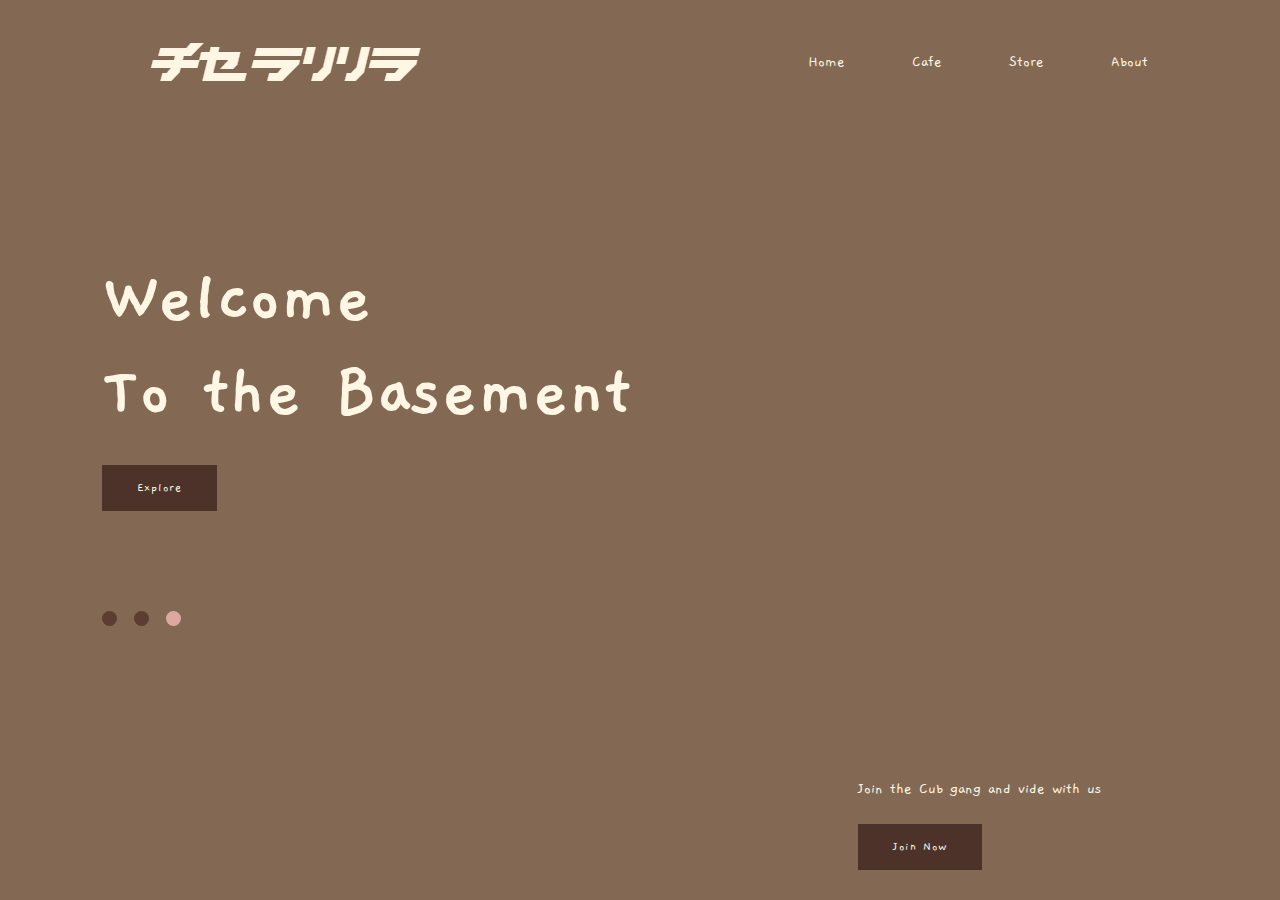
<file: index.html>
<!DOCTYPE html>
<html lang="en">
<head>
    <meta charset="UTF-8">
    <meta http-equiv="X-UA-Compatible" content="IE=edge">
    <meta name="viewport" content="width=device-width, initial-scale=1.0">
    <title>Apollo's Bear Basement</title>

    <link rel="stylesheet" href="style.css">
    <link rel="icon" href="icon.png">
    
</head>
<body>
    <div class="hero">
        <nav>
            <img src="logo.png" alt="logo">
            <ul>
                <li><a href="index.html">Home</a></li>
                <li><a href="#">Cafe</a></li>
                <li><a href="#">Store</a></li>
                <li><a href="about.html">About</a></li>
            </ul>
        </nav>
        <h1>Welcome<br>To the Basement</h1>
        <button type="button">Explore</button>
        <div class="indicator">
            <span></span>
            <span></span>
            <span class="active"></span>
        </div>
        <div class="cta">
            <p>Join the Cub gang and vide with us</p>
            <button class="button">Join Now</button>
        </div>
    </div>
</body>
</html>
</file>
<file: style.css>
@import url('https://fonts.googleapis.com/css2?family=Gaegu:wght@300;400;700&display=swap');
*{
    margin: 0;
    padding: 0;
    box-sizing: border-box;
    font-family: 'Gaegu',sans-serif;
}
.hero{
    min-height: 100vh;
    width: 100%;
    background-color: #836953;
    background-image: url(https://media.tenor.com/_GC02PhYl1oAAAAC/brown-anime.gif);
    background-position: center;
    background-repeat: no-repeat;
    background-size: 60%;
    color: #FFF7E4;
    padding: 0 8%;
}
nav{
    display: flex;
    align-items: center;
    justify-content: space-between;
    padding: 20px 0;
}
.logo{
    width: 160px;
}
nav ul li{
    display: inline-block;
    list-style: none;
    margin: 10px 30px;
}
nav ul li a{
    color: #FFF7E4;
    text-decoration: none;
}
.hero h1{
    font-size: 75px;
    margin-top: 12%;
}
.hero button{
    background: #4c3228;
    border: 0;
    outline: none;
    padding: 15px 35px;
    color: #FFF7E4;
    margin-top: 25px;
    font-weight: 500;
    letter-spacing: 1px;
    cursor: pointer;
}
.indicator span{
    display: inline-block;
    background: #5b3e31;
    height: 15px;
    width: 15px;
    border-radius: 50%;
    margin-right: 10px;
}
.indicator{
    margin-top: 100px;
}
.indicator span.active{
    background: #dca89f;
}
.cta{
    position: absolute;
    width: 25%;
    min-width: 250px;
    right: 8%;
    bottom: 30px;
}
</file>
